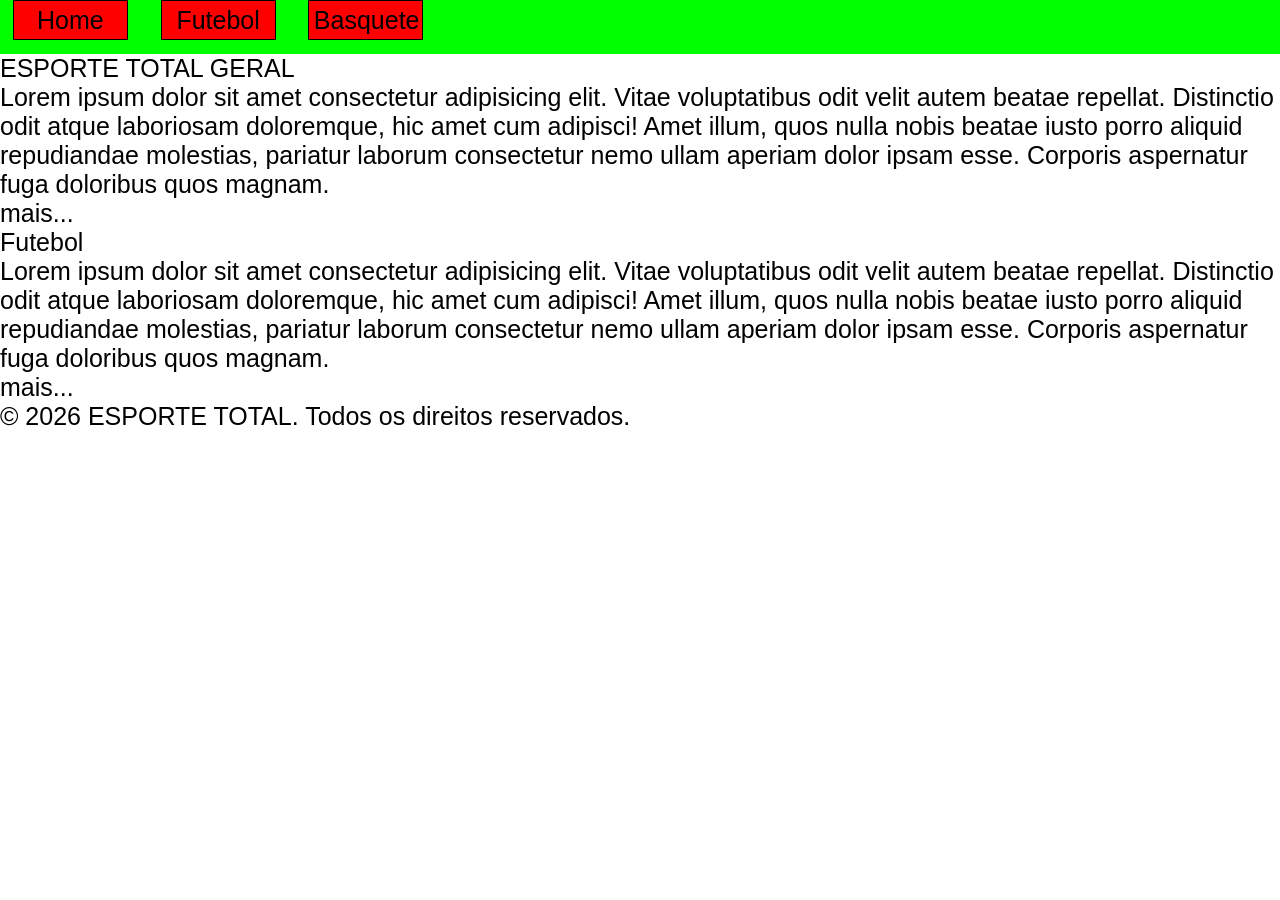
<file: index.html>
<!DOCTYPE html>
<html lang="pt-br">
  <head>
    <meta charset="UTF-8" />
    <meta name="viewport" content="width=device-width, initial-scale=1.0" />
    <title>ESPORTE TOTAL</title>
    <link rel="stylesheet" href="./css/main.css" />
  </head>
  <body>
      
      <header class="cabecalho">
        <nav class="cabecalho__nav">
          <ul class="cabecalho__ul">
            <li class="cabecalho__li"><a class="cabecalho__a"  href="./index.html">Home</a></li>
            <li class="cabecalho__li"><a class="cabecalho__a" href="./paginas/futebol.html">Futebol</a></li>
            <li class="cabecalho__li"><a class="cabecalho__a" href="./paginas/basquete.html">Basquete</a></li>
          </ul>
        </nav>
      </header>

      <main>
        
        <section class="hero">
        
          <h1>ESPORTE TOTAL GERAL</h1>
          <p>
            Lorem ipsum dolor sit amet consectetur adipisicing elit. Vitae
            voluptatibus odit velit autem beatae repellat. Distinctio odit atque
            laboriosam doloremque, hic amet cum adipisci! Amet illum, quos nulla
            nobis beatae iusto porro aliquid repudiandae molestias, pariatur
            laborum consectetur nemo ullam aperiam dolor ipsam esse. Corporis
            aspernatur fuga doloribus quos magnam.
          </p>
          <a href="./paginas/futebol.html">mais...</a>

        </section>

        <section>
          <h2>Futebol</h2>
          <p>
            Lorem ipsum dolor sit amet consectetur adipisicing elit. Vitae
            voluptatibus odit velit autem beatae repellat. Distinctio odit atque
            laboriosam doloremque, hic amet cum adipisci! Amet illum, quos nulla
            nobis beatae iusto porro aliquid repudiandae molestias, pariatur
            laborum consectetur nemo ullam aperiam dolor ipsam esse. Corporis
            aspernatur fuga doloribus quos magnam.
          </p>
          <a href="./paginas/futebol.html">mais...</a>
        </section>
      </main>
      <footer>
        <p>&copy; 2026 ESPORTE TOTAL. Todos os direitos reservados.</p>
      </footer>
 
  </body>
</html>
</file>
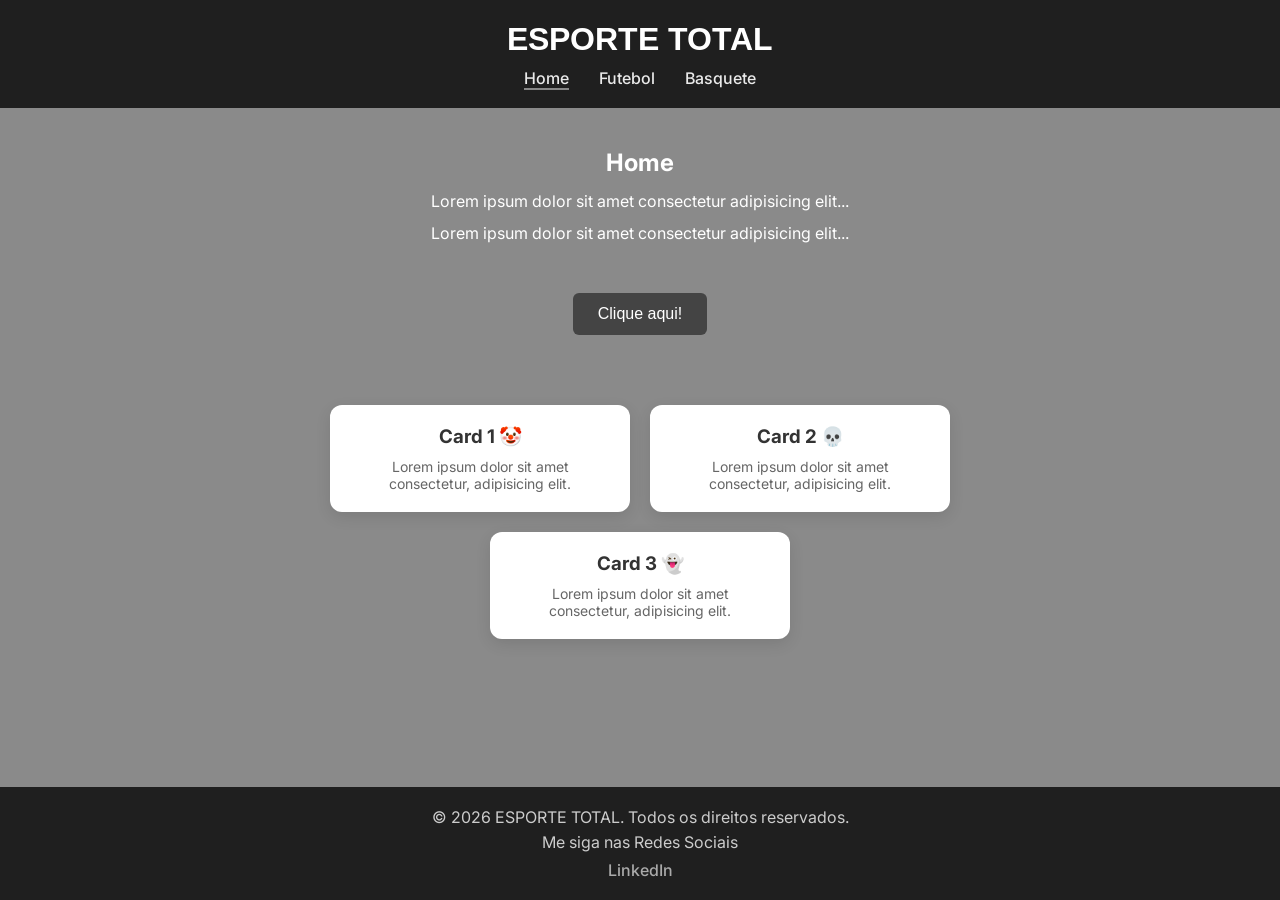
<file: rm568937/index.html>
<!doctype html>
  <html lang="pt-br">
  <head>
    <meta charset="UTF-8">
    <meta name="viewport" content="width=device-width, initial-scale=1.0">
    <title>ESPORTE TOTAL - Home</title>
    <link rel="stylesheet" href="css/index.css">
  </head>
  <body>
    <header class="cabecalho">
      <h1 id="titulo">ESPORTE TOTAL</h1>
      <nav>
        <ul class="navbar">
          <li><a href="index.html" class="ativo">Home</a></li>
          <li class="centro"><a href="paginas/futebol.html">Futebol</a></li>
          <li><a href="paginas/basquete.html">Basquete</a></li>
        </ul>
      </nav>
    </header>

    <main>
      <section id="hero">
        <h2>Home</h2>
        <p>Lorem ipsum dolor sit amet consectetur adipisicing elit...</p>
        <p>Lorem ipsum dolor sit amet consectetur adipisicing elit...</p>
      </section>
      
      <button>Clique aqui!</button>

      <div class="cards">
        <div class="card">
          <h3>Card 1 🤡</h3>
          <p>Lorem ipsum dolor sit amet consectetur, adipisicing elit.</p>
        </div>

        <div class="card">
          <h3>Card 2 💀</h3>
          <p>Lorem ipsum dolor sit amet consectetur, adipisicing elit.</p>
        </div>

        <div class="card">
          <h3>Card 3 👻</h3>
          <p>Lorem ipsum dolor sit amet consectetur, adipisicing elit.</p>
        </div>
      </div>

    </main>

    <footer>
      <p>&copy; 2026 ESPORTE TOTAL. Todos os direitos reservados.</p>
      <p>Me siga nas Redes Sociais</p>

      <div class="redes">
        <a href="https://www.linkedin.com/in/enzo-estanguera/" target="_blank">LinkedIn</a>
      </div>
    </footer>
  </body>
  </html>
</file>
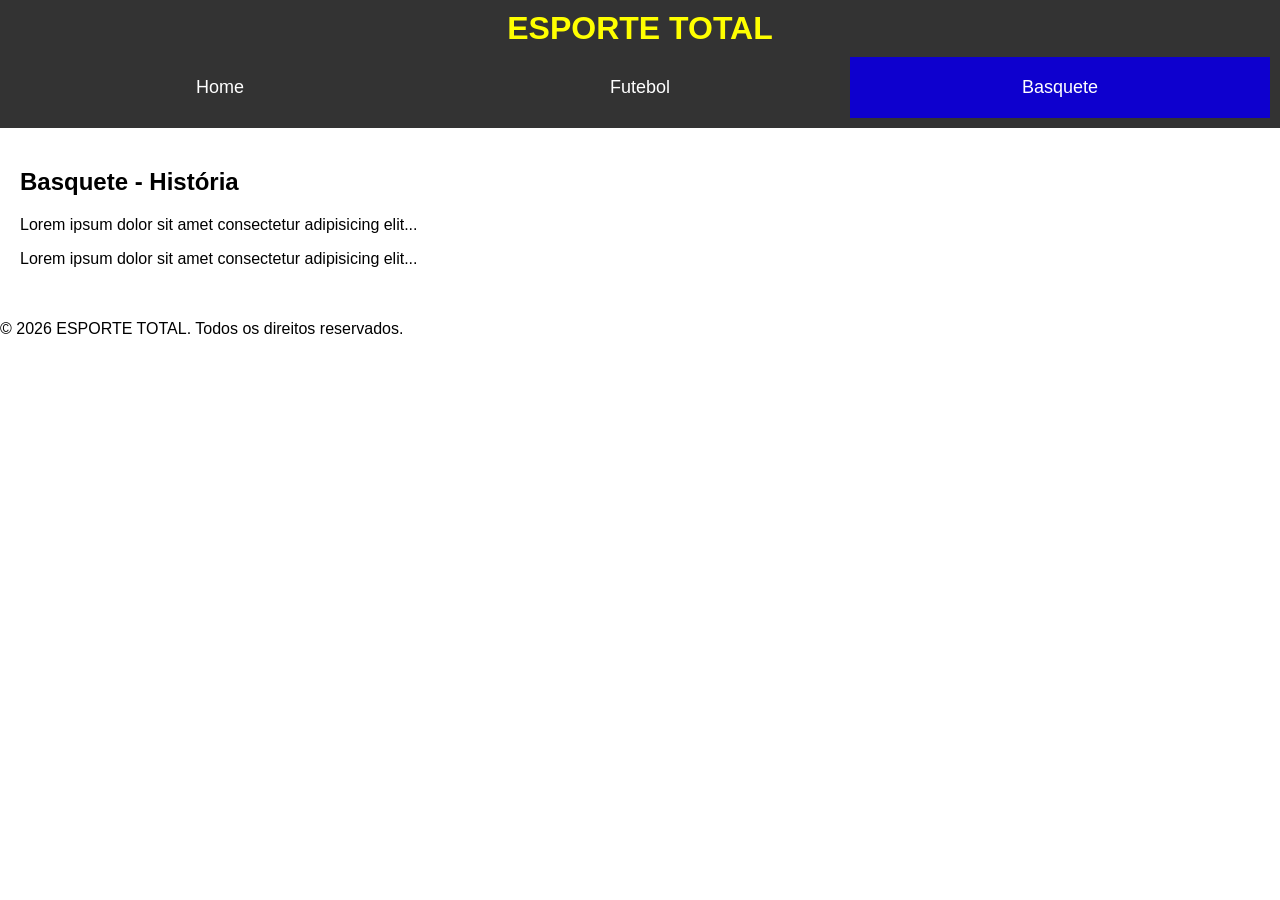
<file: paginas/basquete.html>
<!doctype html>
<html lang="pt-br">
<head>
  <meta charset="UTF-8">
  <meta name="viewport" content="width=device-width, initial-scale=1.0">
  <title>ESPORTE TOTAL - Basquete</title>
  <link rel="stylesheet" href="../css/basquete.css">
</head>
<body>
  <header class="cabecalho">
    <h1 id="titulo">ESPORTE TOTAL</h1>
    <nav>
      <ul class="navbar">
        <li><a href="../index.html">Home</a></li>
        <li class="centro"><a href="./futebol.html">Futebol</a></li>
        <li><a href="#" class="ativo">Basquete</a></li>
      </ul>
    </nav>
  </header>

  <main>
    <section>
      <h2>Basquete - História</h2>
      <p>Lorem ipsum dolor sit amet consectetur adipisicing elit...</p>
      <p>Lorem ipsum dolor sit amet consectetur adipisicing elit...</p>
    </section>
  </main>

  <footer>
    <p>&copy; 2026 ESPORTE TOTAL. Todos os direitos reservados.</p>
  </footer>
</body>
</html>
</file>
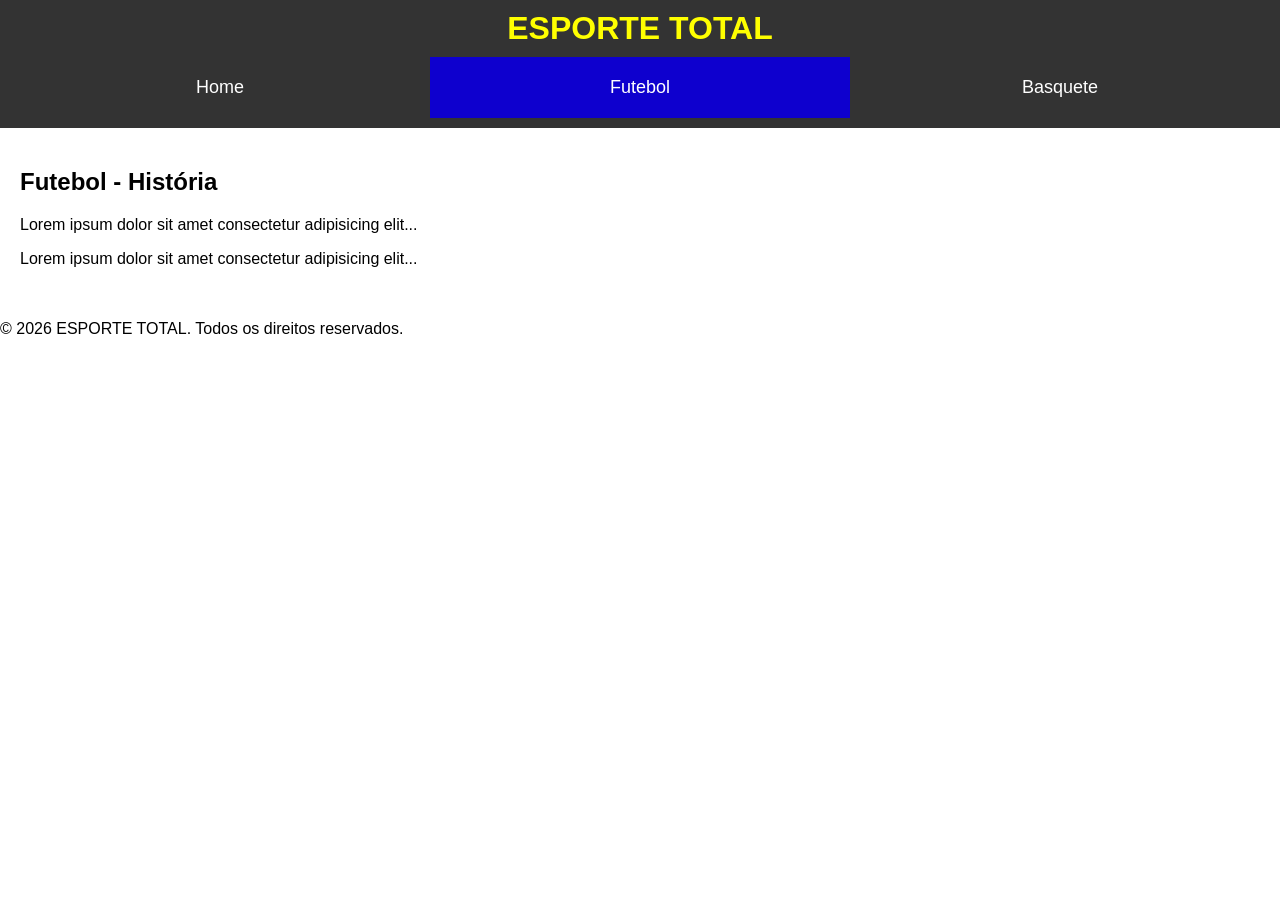
<file: paginas/futebol.html>
<!doctype html>
<html lang="pt-br">
<head>
  <meta charset="UTF-8">
  <meta name="viewport" content="width=device-width, initial-scale=1.0">
  <title>ESPORTE TOTAL - Futebol</title>
  <link rel="stylesheet" href="../css/futebol.css">
</head>
<body>
  <header class="cabecalho">
    <h1 id="titulo">ESPORTE TOTAL</h1>
    <nav>
      <ul class="navbar">
        <li><a href="../index.html">Home</a></li>
        <li class="centro"><a href="#" class="ativo">Futebol</a></li>
        <li><a href="./basquete.html">Basquete</a></li>
      </ul>
    </nav>
  </header>

  <main>
    <section>
      <h2>Futebol - História</h2>
      <p>Lorem ipsum dolor sit amet consectetur adipisicing elit...</p>
      <p>Lorem ipsum dolor sit amet consectetur adipisicing elit...</p>
    </section>
  </main>

  <footer>
    <p>&copy; 2026 ESPORTE TOTAL. Todos os direitos reservados.</p>
  </footer>
</body>
</html>
</file>
<file: css/main.css>
@import url(./base.css);
@import url(./cabecalho.css);
</file>
<file: rm568937/css/index.css>
@import url('https://fonts.googleapis.com/css2?family=Arimo:ital,wght@0,400..700;1,400..700&family=Inter:ital,opsz,wght@0,14..32,100..900;1,14..32,100..900&display=swap');


*{
    margin:0;
    padding: 0;
    box-sizing: border-box;
}


html, body{
    height: 100%;
}

body{
    font-family: "Inter", sans-serif;
    background-color: #8a8a8a;
    color: #333;
    display: flex;
    flex-direction: column;
}

main{
    flex: 1;
}


.cabecalho{
    background: #1f1f1f;
    color: white;
    padding: 20px;
    text-align: center;
}

#titulo{
    font-family: "Arimo", sans-serif;
    margin-bottom: 10px;
    color: white;
}


.navbar{
    list-style: none;
    display: flex;
    justify-content: center;
    gap: 30px;
}

.navbar a{
    color: #eaeaea;
    text-decoration: none;
    font-weight: 500;
    transition: 0.3s;
}

.navbar a:hover{
    color: #888;
}

.ativo{
    border-bottom: 2px solid #888;
}


#hero{
    padding: 40px 20px 20px 20px;
    text-align: center;
    color: white;
}

#hero h2{
    margin-bottom: 12px;
}

#hero p{
    margin-bottom: 8px;
    line-height: 1.5;
}



button{
    display: block;
    margin: 20px auto 30px auto; 
    padding: 12px 25px;
    border: none;
    background: #444;
    color: white;
    font-size: 16px;
    border-radius: 6px;
    cursor: pointer;
    transition: 0.3s;
}

button:hover{
    background: #222;
}


.cards{
    display: flex;
    justify-content: center;
    gap: 20px;
    padding: 40px;
    flex-wrap: wrap;
    max-width: 1000px;
    margin: 0 auto;
}

.card{
    background: white;
    width: 300px;
    padding: 20px;
    border-radius: 12px;
    box-shadow: 0 5px 15px rgba(0,0,0,0.1);
    transition: 0.3s;
    text-align: center;
}

.card:hover{
    transform: translateY(-5px);
    border-color: #999;
}

.card h3{
    margin-bottom: 10px;
}

.card p{
    font-size: 14px;
    color: #666;
}


footer{
    background: #1f1f1f;
    color: #ccc;
    text-align: center;
    padding: 20px;
    margin-top: auto;
}

footer p{
    margin-bottom: 5px;
}

.redes{
    margin-top: 8px;
}

.redes a{
    color: #aaa;
    margin: 0 10px;
    text-decoration: none;
    font-weight: 500;
    transition: 0.3s;
}

.redes a:hover{
    color: white;
}
</file>
<file: css/basquete.css>
body {
  margin: 0;
  font-family: Arial, sans-serif;
}


.cabecalho {
  background-color: #333;
  padding: 10px;
  text-align: center;
}

#titulo {
  color: yellow;
  margin: 0;
}


.navbar {
  list-style-type: none;
  margin: 10px 0 0 0;
  padding: 0;
  display: flex;
  align-items: center;
  background-color: #333;
}


.navbar li {
  flex: 1;
}


.centro {
  margin: 0 auto;
}


.navbar li a {
  display: block;
  color: white;
  text-align: center;
  padding: 20px; 
  text-decoration: none;
  font-size: 18px; 
}

.navbar li a:hover {
  background-color: #111;
}


.navbar li a.ativo {
  background-color: rgb(14, 0, 206);
}


main {
  padding: 20px;
}
</file>
<file: css/futebol.css>
body {
  margin: 0;
  font-family: Arial, sans-serif;
}


.cabecalho {
  background-color: #333;
  padding: 10px;
  text-align: center;
}

#titulo {
  color: yellow;
  margin: 0;
}


.navbar {
  list-style-type: none;
  margin: 10px 0 0 0;
  padding: 0;
  display: flex;
  align-items: center;
  background-color: #333;
}


.navbar li {
  flex: 1;
}


.centro {
  margin: 0 auto;
}


.navbar li a {
  display: block;
  color: white;
  text-align: center;
  padding: 20px; 
  text-decoration: none;
  font-size: 18px; 
}


.navbar li a:hover {
  background-color: #111;
}


.navbar li a.ativo {
  background-color: rgb(14, 0, 206);
}


main {
  padding: 20px;
}
</file>
